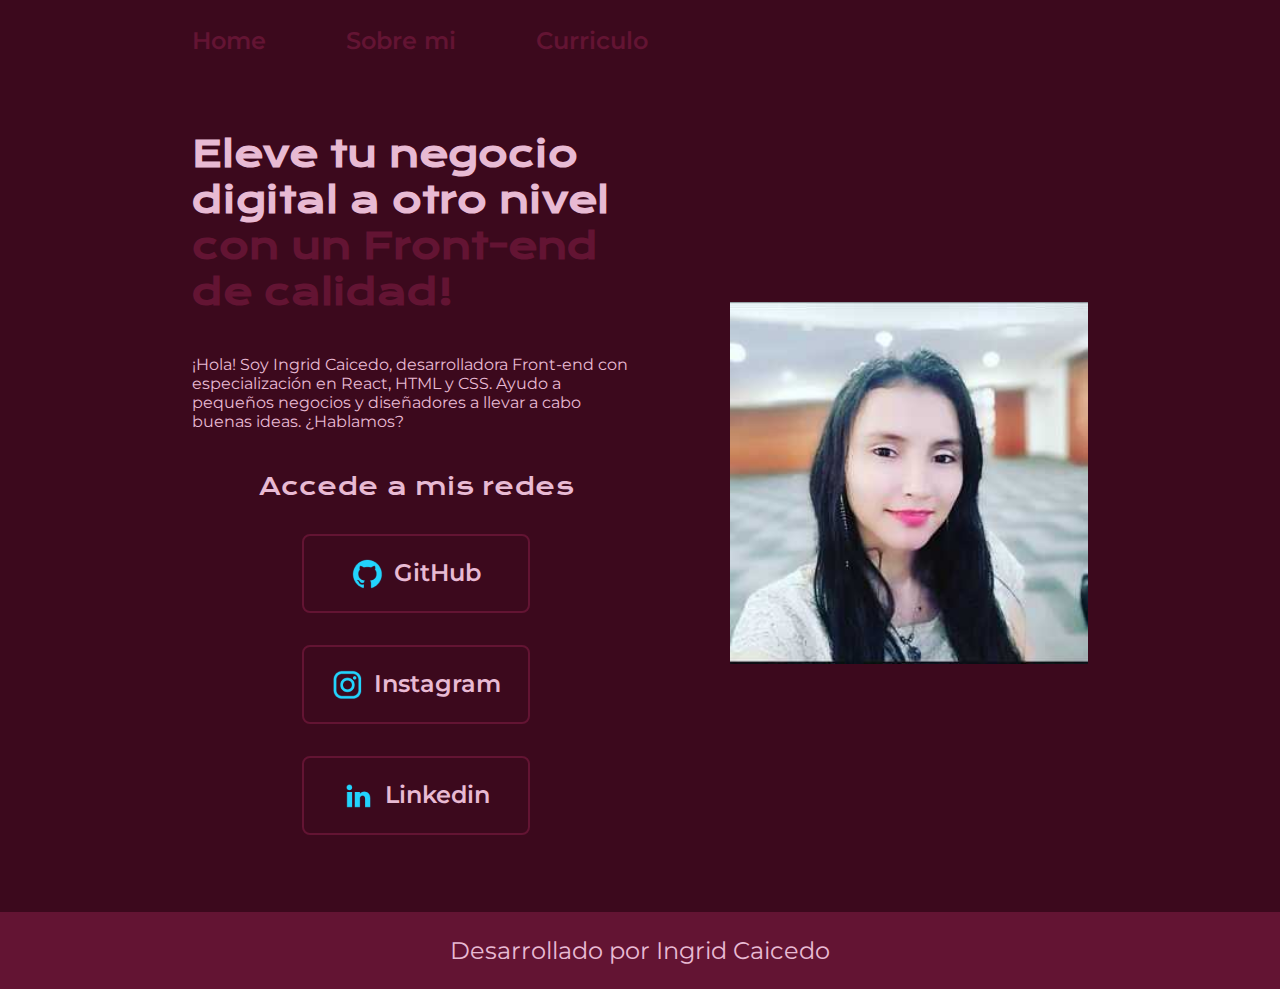
<file: index.html>
<!DOCTYPE html>
<html lang="es-co">
<head>
    <meta charset="UTF-8"> 
    <meta http-equiv="X-UA-Compatible" content="IE=edge">
    <meta name="viewport" content="width=device-width, initial-scale=1.0">
    <title>Portafolio</title>
    <link rel="stylesheet" href="./styles/style.css">

</head>
<body>
    <header class="header">
        <nav class="header__menu">
            <a class="header__menu__link" href="index.html">Home</a>
            <a class="header__menu__link" href="about.html">Sobre mi</a>
            <a class="header__menu__link" href="curriculo.html">Curriculo</a>
        </nav>
    </header>
    <main class="presentacion">
        <section class="presentacion__contenido">
            <h1 class="presentacion__contenido__titulo">
                Eleve tu negocio digital a otro nivel 
                <strong class="titulo-destaque">con un Front-end de calidad!
                </strong></h1>
                <p class="presentacion__contenido__texto">¡Hola! Soy Ingrid Caicedo, desarrolladora Front-end con
                    especialización en React, HTML y CSS. Ayudo a pequeños
                    negocios y diseñadores a llevar a cabo buenas ideas.
                    ¿Hablamos?

                </p>
                <div class="presentacion__enlaces">
                    <h2 class="presentacion__enlaces__subtitulo"> Accede a mis redes</h2>
                    <a class="presentacion__enlaces__link" href="https://github.com/JuliethCaicedo"><img src = "./assets/github.png" alt="logo de GitHub">GitHub</a>
                    <a class="presentacion__enlaces__link" href="https://www.instagram.com/julirey4/"><img src = "./assets/instagram.png" alt="logo de Instagram">Instagram</a>
                    <a class="presentacion__enlaces__link" href="https://www.linkedin.com/in/julieth-caicedo"><img src="./assets/linkedin.png">Linkedin</a>
                </div>
               
        </section>
            <img class="presentacion_imagen" src="./assets/ingrid.jpeg" alt="Foto de Ingrid Caicedo desarrolando un proyecto">
    </main>
    <footer class="footer">
        <p>Desarrollado por Ingrid Caicedo</p>
    </footer>
</body>
</html>
</file>
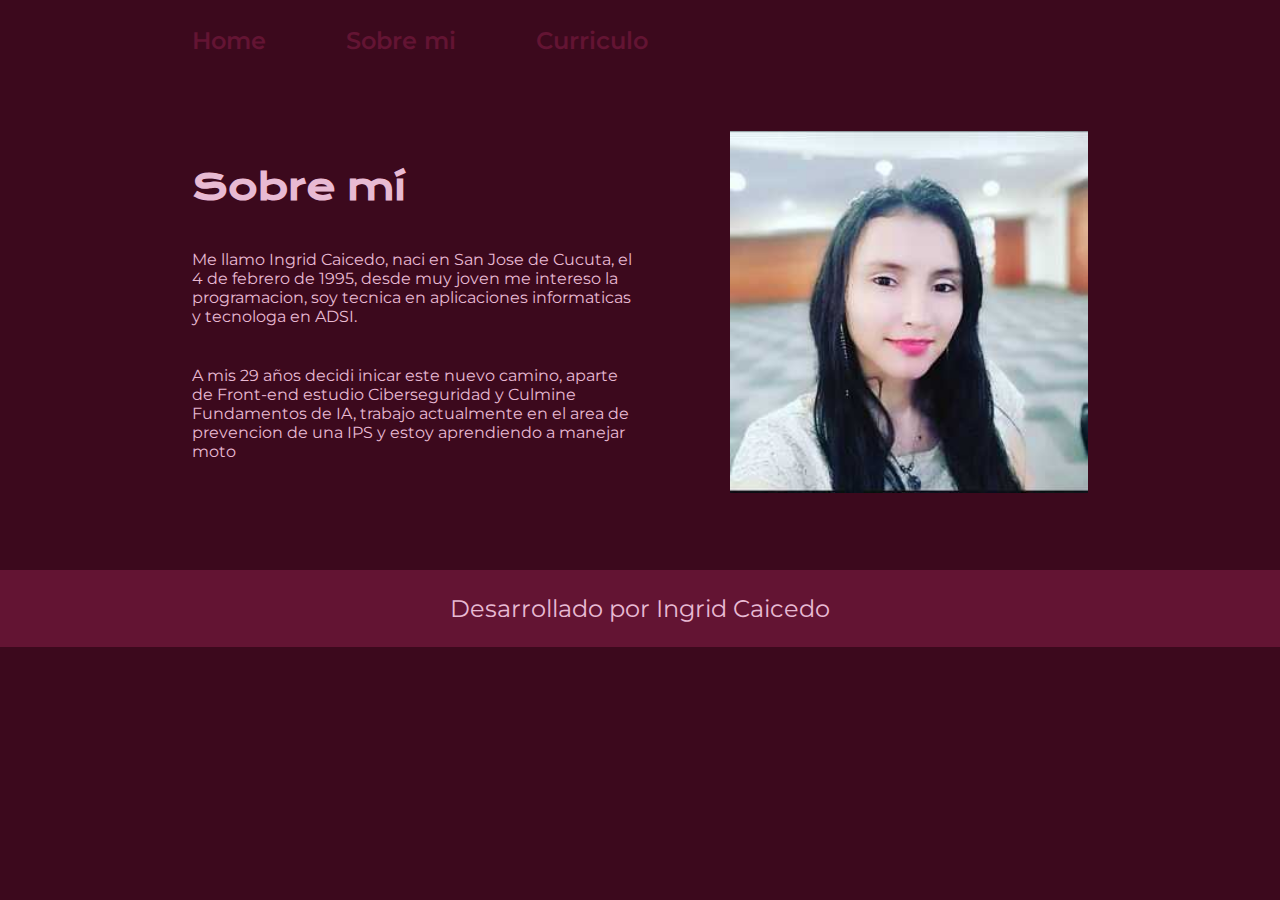
<file: about.html>
<!DOCTYPE html>
<html lang="es-co">
<head>
    <meta charset="UTF-8">
    <meta name="viewport" content="width=device-width, initial-scale=1.0">
    <title>Sobre mi</title>
    <link rel="stylesheet" href="./styles/style.css">
</head>
<body>
    <header class="header">
        <nav class="header__menu">
            <a class="header__menu__link" href="index.html">Home</a>
            <a class="header__menu__link" href="about.html">Sobre mi</a>
            <a class="header__menu__link" href="curriculo.html">Curriculo</a>
        </nav>
    </header>
    <main class="presentacion">
        <section class="presentacion__contenido">
            <h1 class="presentacion__contenido__titulo">Sobre mí</h1>
            <p class="presentacion__contenido__texto">Me llamo Ingrid Caicedo, naci en San Jose de Cucuta, el 4 de febrero de 1995, desde muy joven me 
                intereso la programacion, soy tecnica en aplicaciones informaticas y tecnologa en ADSI.</p>
            <p class="presentacion__contenido__texto">A mis 29 años decidi inicar este nuevo camino, aparte de Front-end estudio
                Ciberseguridad y Culmine Fundamentos de IA, trabajo actualmente en el area de prevencion de una IPS y 
                estoy aprendiendo a manejar moto</p>      
            
        </section>
        <img class="presentacion_imagen" src="./assets/ingrid.jpeg" alt="Foto de Ingrid Caicedo desarrolando un proyecto">
    </main>
    <footer class="footer">
        <p>Desarrollado por Ingrid Caicedo</p>
    </footer>
</body>
</html>
</file>
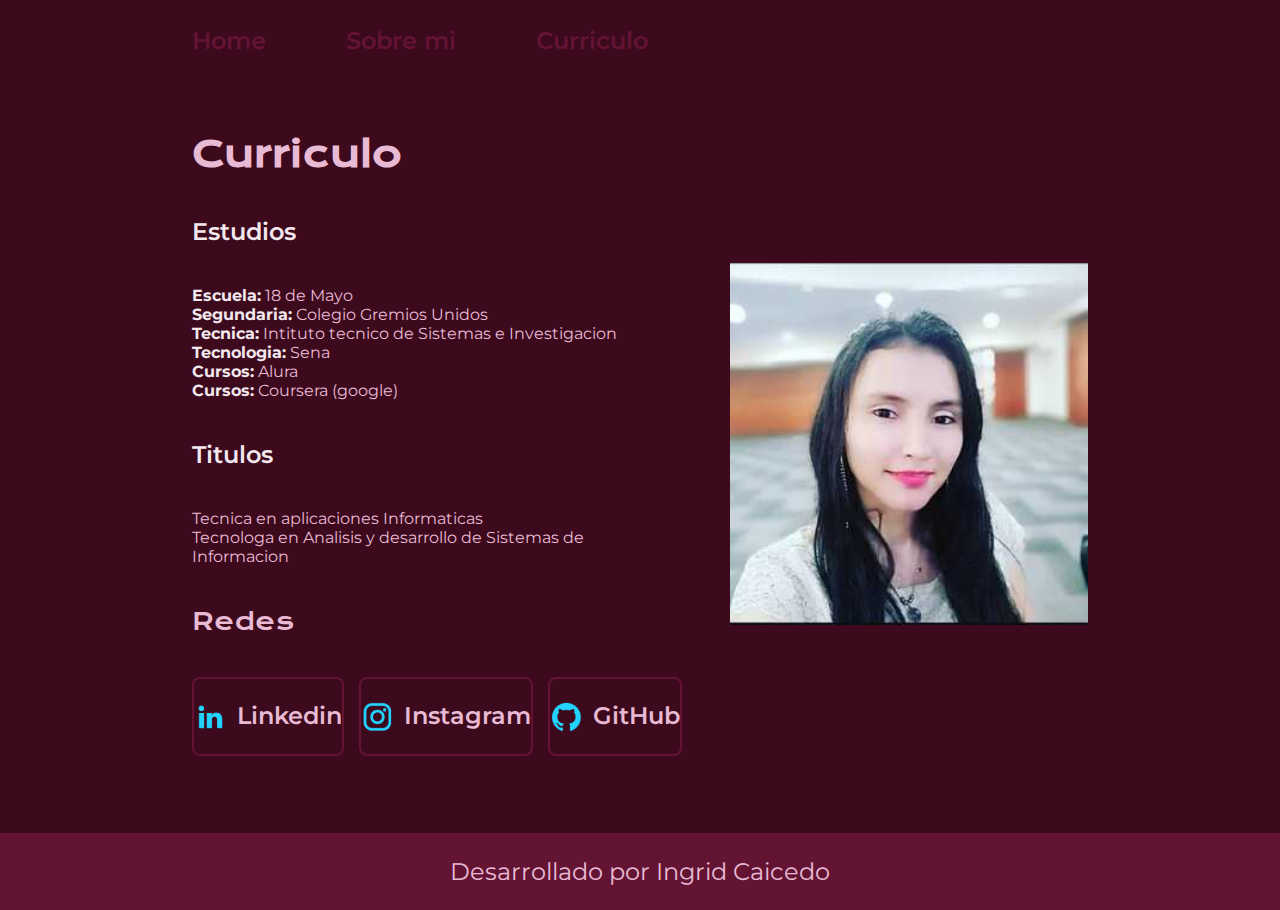
<file: curriculo.html>
<!DOCTYPE html>
<html lang="es-co">
<head>
    <meta charset="UTF-8">
    <meta name="viewport" content="width=device-width, initial-scale=1.0">
    <title>Curriculo</title>
    <link rel="stylesheet" href="./styles/curriculo.css">
</head>

<body>
    <header class="header">
        <nav class="header__menu">
            <a class="header__menu__link" href="index.html">Home</a>
            <a class="header__menu__link" href="about.html">Sobre mi</a>
            <a class="header__menu__link" href="curriculo.html">Curriculo</a>
        </nav>
    </header>
    <main class="presentacion">        
        <section class="presentacion__contenido">
            <h1 class="presentacion__contenido__titulo">Curriculo</h1>
            <h2 class="presentacion__contenido__subtitulos">Estudios</h2>
            <div class="presentacion__contenido__texto">
                <ul><strong class="presentacion__contenido__entidades">Escuela:</strong>  18 de Mayo</ul>
                <ul><strong class="presentacion__contenido__entidades">Segundaria:</strong> Colegio Gremios Unidos</ul>
                <ul><strong class="presentacion__contenido__entidades">Tecnica:</strong> Intituto tecnico de Sistemas e Investigacion</ul>
                <ul><strong class="presentacion__contenido__entidades">Tecnologia:</strong> Sena</ul>
                <ul><strong class="presentacion__contenido__entidades">Cursos:</strong> Alura</ul>
                <ul><strong class="presentacion__contenido__entidades">Cursos:</strong> Coursera (google)</ul>
            </div>

            <h3 class="presentacion__contenido__subtitulos">Titulos</h3>
            <div class="presentacion__contenido__texto">
                <ul>Tecnica en aplicaciones Informaticas</ul>
                <ul>Tecnologa en Analisis y desarrollo de Sistemas de Informacion</ul>
            </div>
            <h4 class="presentacion__enlaces__subtitulo">Redes</h4>
            <div class="presentacion__enlaces" >  
                <a class="presentacion__enlaces__link" href="https://github.com/JuliethCaicedo"><img src = "./assets/github.png" alt="logo de GitHub">GitHub</a>
                <a class="presentacion__enlaces__link" href="https://www.instagram.com/julirey4/"><img src = "./assets/instagram.png" alt="logo de Instagram">Instagram</a>
                <a class="presentacion__enlaces__link" href="https://www.linkedin.com/in/julieth-caicedo"><img src="./assets/linkedin.png">Linkedin</a>
            </div>

        </section>
        <img class="presentacion_imagen" src="./assets/ingrid.jpeg" alt="ingrid caicedo">
    </main>
    <footer class="footer">
        <p>Desarrollado por Ingrid Caicedo</p>
    </footer>
</body>

</html>
</file>
<file: styles/style.css>
@import url('https://fonts.googleapis.com/css2?family=Krona+One&family=Montserrat:wght@400;600&display=swap');

:root {
  --color-primario: #3C091D;
  --color-secundario: #E8BAD3;
  --color-terciario: #631433;

  --fuente-montserrat: 'Montserrat', sans-serif;
  --fuente-krona: 'Krona One', sans-serif; 

}

* {
    padding: 0;
    margin:0;
}

body{
    box-sizing: border-box;
    background-color: var(--color-primario);
    color: var(--color-secundario)
}
.header{
padding: 2% 0% 0% 15%;
}
.header__menu{
    display: flex;
    gap: 80px;
}
.header__menu__link{
    color: var(--color-terciario);
    font-family: var(--fuente-montserrat);
    font-size: 1.5rem;
    font-weight: 600;
    text-decoration: none;
}
.header__menu__link:hover{
    color: #74aebb;
}
.presentacion {
    padding: 6% 15%;
    display: flex;
    align-items: center;
    justify-content: space-between;
    gap : 82px;
}

.presentacion__contenido{
    width: 50%;
    display: flex;
    flex-direction: column;
    gap: 40px;
}

.presentacion__contenido__titulo{
    font-size: 2.25rem;
    font-family: var(--fuente-krona);
}

.titulo-destaque {
    color: var(--color-terciario)
}
.presentacion__contenido__texto{
    font-size: 1rem;
    font-family: var(--fuente-montserrat)
}

.presentacion__enlaces{
    display: flex;
    justify-content: space-between;
    flex-direction: column;
    align-items: center;
    gap: 32px;
}

.presentacion__enlaces__subtitulo{
    font-family: var(--fuente-krona);
    font-size: 1.5rem;
    font-weight: 400;
}

.presentacion__enlaces__link{
    width: 50%;
    text-align: center;
    border-radius: 8px;
    font-size: 1.5rem;
    font-weight: 600;
    padding: 21.5px 0;
    text-decoration: none;
    color: var(--color-secundario);
    font-family: var(--fuente-montserrat);
    border:2px solid var(--color-terciario);
    display: flex;
    justify-content: center;
    gap: 10px;
}

.presentacion__enlaces__link:hover{
    background-color: #272727;
}

.presentacion_imagen{
    width: 40%;
}
.footer {
   background-color: var(--color-terciario);
   padding: 24px;
   color: var(--color-secundario);
   text-align: center;
   font-family: var(--fuente-montserrat);
   font-size: 1.5rem;
   font-weight: 400;
}

@media (max-width: 1200px){

    .header{
        padding: 10%;
    }
    .header__menu{
        justify-content: center;
    }
    .presentacion{
        flex-direction: column-reverse;
        padding: 3%;
    }
    .presentacion__contenido{
        width: auto;
    }
}
</file>
<file: styles/curriculo.css>
@import url('https://fonts.googleapis.com/css2?family=Krona+One&family=Montserrat:wght@400;600&display=swap');

:root {
    --color-primario: #3C091D;
    --color-secundario: #E8BAD3;
    --color-terciario: #631433;
    --color-cuaternario: #F3E8EE;
  
    --fuente-montserrat: 'Montserrat', sans-serif;
    --fuente-krona: 'Krona One', sans-serif; 
  
  }
* {
    padding: 0;
    margin:0;
}

body{
    box-sizing: border-box;
    background-color: var(--color-primario);
    color: var(--color-secundario);
}
.header {
    padding: 2% 0% 0% 15%;
}
.header__menu{
    display: flex;
    gap: 80px;
}
.header__menu__link{
    color: var(--color-terciario);
    font-family: var(--fuente-montserrat);
    font-size: 1.5rem;
    font-weight: 600;
    text-decoration: none;
}
.header__menu__link:hover{
    color: #74aebb;
}
.presentacion{
    padding: 6% 15%;
    display: flex;
    align-items: center;
    justify-content: space-between;  
    gap : 82px;
}
.presentacion__contenido{
    width: 50%;
    display: flex;
    flex-direction: column;
    gap: 40px;

}
.presentacion__contenido__titulo{
    font-size: 2.25rem;
    font-family: var(--fuente-krona);
}
.presentacion__contenido__texto{
    font-family: var(--fuente-montserrat);
    font-size: 1rem; 
}
.presentacion__contenido__subtitulos{
    color: var(--color-cuaternario);
    font-family: var(--fuente-montserrat);
    font-size: 1.5rem;
    font-weight: 600;
}
.presentacion__contenido__entidades{
    color: var(--color-cuaternario);
}
.presentacion__enlaces{
    display: flex;
    flex-direction: row-reverse;
    justify-content: space-around;
    gap: 15px;
}
.presentacion__enlaces__subtitulo{
    font-family: var(--fuente-krona);
    font-size: 1.5rem;
    font-weight: 400;
}

.presentacion__enlaces__link{
    display: flex;
    justify-content: center;
    gap: 10px;
    width: 50%;
    text-align: center;
    font-size: 1.5rem; 
    font-weight: 600;
    font-family: var(--fuente-montserrat);
    text-decoration: none;
    padding: 21.5px 0;  
    color: var(--color-secundario);
    border: 2px solid var(--color-terciario);
    border-radius: 8px;
}


.presentacion__enlaces__link:hover{
    background-color: #272727;
}
.presentacion_imagen{
    width: 40%;
}
.footer {
    background-color: var(--color-terciario);
    padding: 24px;
    color: var(--color-secundario);
    text-align: center;
    font-family: var(--fuente-montserrat);
    font-size: 1.5rem;
    font-weight: 400;
}

@media (max-width: 1200px){

    .header{
        padding: 10%;
    }
    .header__menu{
        justify-content: center;
    }
  
    .presentacion{
        flex-direction: column-reverse;
        padding: 3%;
    }
   
    .presentacion__enlaces{
        display: flex;
        justify-content: space-between;
        flex-direction: column;
        align-items: center;
        gap: 32px;
    }
    .presentacion__contenido{
        width: auto;
    }

}
</file>
